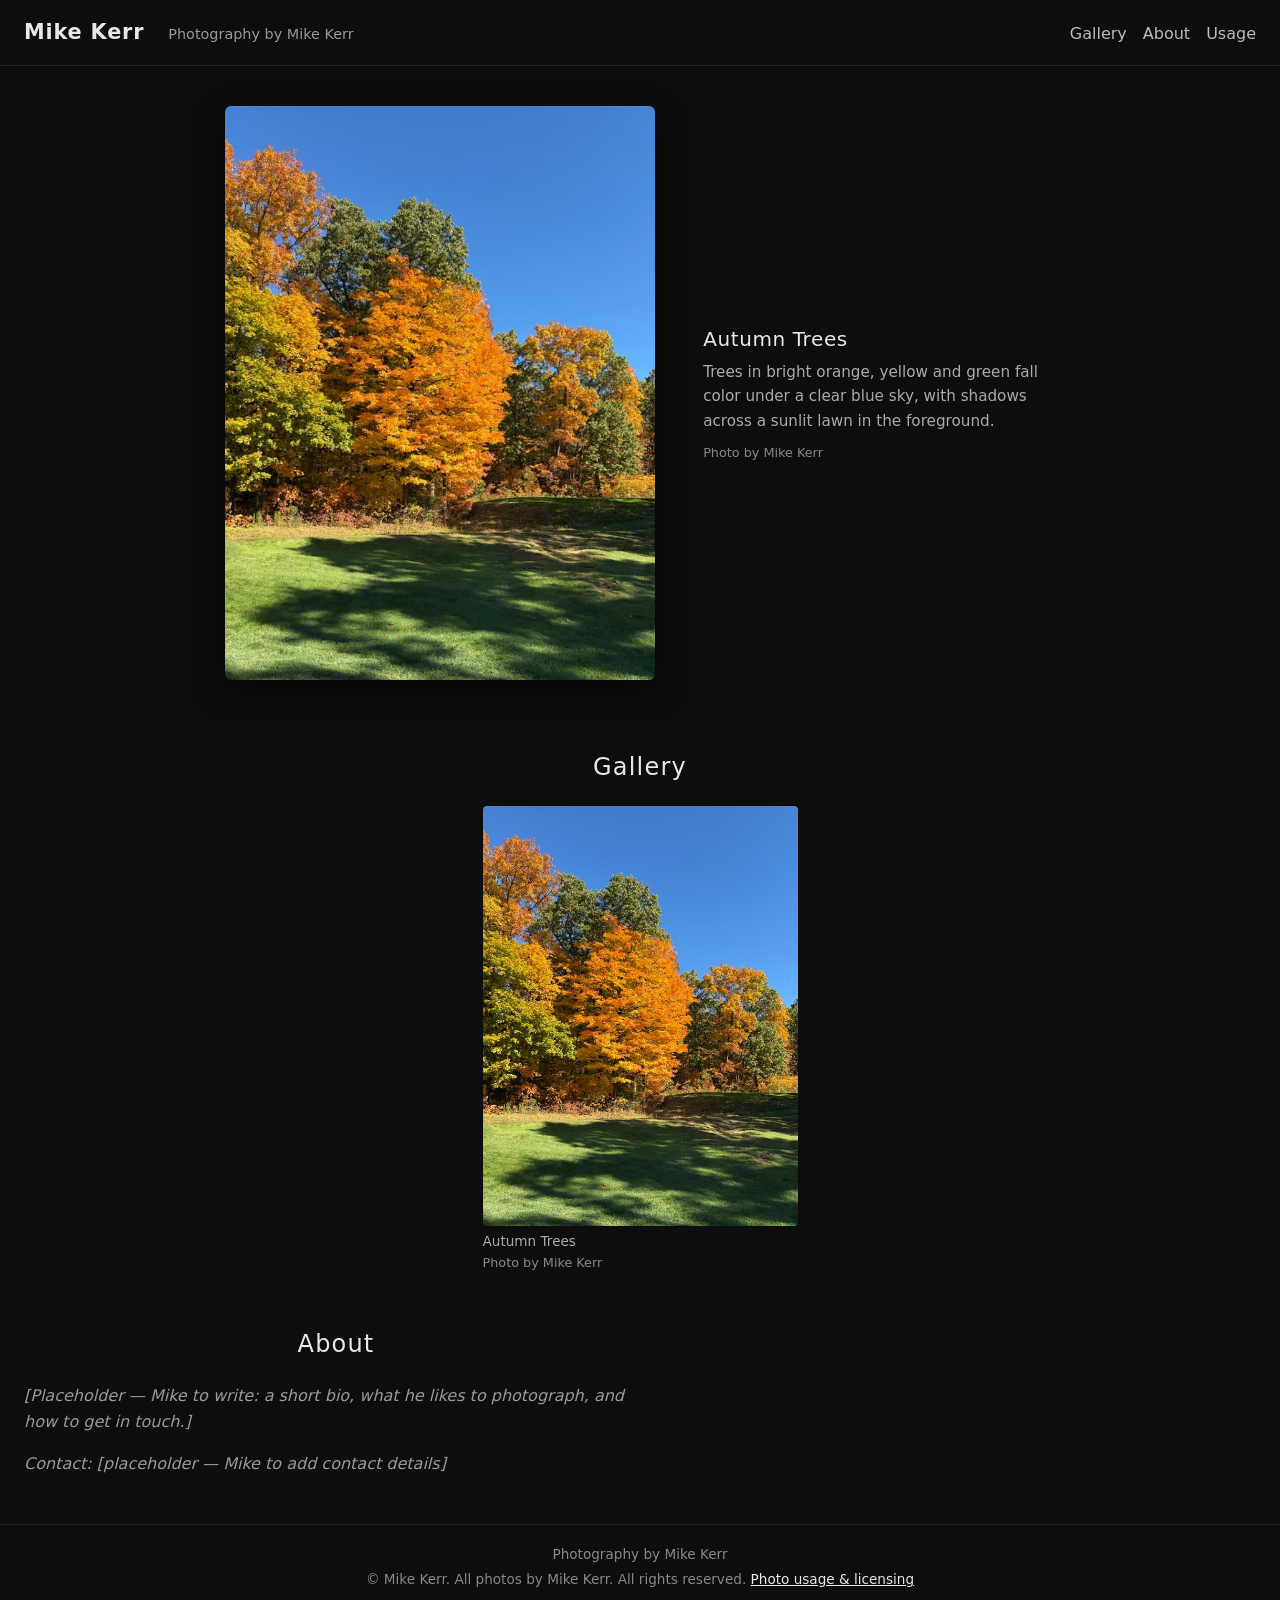
<file: index.html>
<!doctype html>
<html lang="en">
<head>
<meta charset="utf-8">
<meta name="viewport" content="width=device-width, initial-scale=1">
<title>Mike Kerr Photography — Photo Portfolio</title>
<meta name="description" content="Photo portfolio of Mike Kerr. Browse the gallery of photographs by Mike Kerr.">
<meta name="author" content="Mike Kerr">
<link rel="canonical" href="https://kjt8bhsyh6-sketch.github.io/mike-kerr-photo/">
<link rel="icon" href="favicon.svg" type="image/svg+xml">
<meta property="og:type" content="website">
<meta property="og:site_name" content="Mike Kerr Photography">
<meta property="og:title" content="Mike Kerr Photography">
<meta property="og:description" content="Photo portfolio of Mike Kerr.">
<meta property="og:url" content="https://kjt8bhsyh6-sketch.github.io/mike-kerr-photo/">
<meta property="og:image" content="https://kjt8bhsyh6-sketch.github.io/mike-kerr-photo/photos/first-og.jpg">
<meta property="og:image:width" content="1200">
<meta property="og:image:height" content="630">
<meta property="og:image:alt" content="A stand of tall trees in orange, yellow and green autumn leaves against a deep blue sky, above a green lawn partly in shade.">
<meta name="twitter:card" content="summary_large_image">
<meta name="twitter:title" content="Mike Kerr Photography">
<meta name="twitter:description" content="Photo portfolio of Mike Kerr.">
<meta name="twitter:image" content="https://kjt8bhsyh6-sketch.github.io/mike-kerr-photo/photos/first-og.jpg">
<link rel="preload" as="image" type="image/avif" imagesrcset="photos/first-800.avif 800w, photos/first-1200.avif 1200w, photos/first-1600.avif 1600w, photos/first-2000.avif 2000w" imagesizes="min(100vw, calc(85vh * 0.7500))" fetchpriority="high">
<link rel="stylesheet" href="style.css">
<!-- BUILD:jsonld -->
<script type="application/ld+json">
{
 "@context": "https://schema.org",
 "@graph": [
  {
   "@type": "Person",
   "@id": "https://kjt8bhsyh6-sketch.github.io/mike-kerr-photo/#mike-kerr",
   "name": "Mike Kerr",
   "url": "https://kjt8bhsyh6-sketch.github.io/mike-kerr-photo/"
  },
  {
   "@type": "WebSite",
   "@id": "https://kjt8bhsyh6-sketch.github.io/mike-kerr-photo/#site",
   "url": "https://kjt8bhsyh6-sketch.github.io/mike-kerr-photo/",
   "name": "Mike Kerr Photography",
   "author": {
    "@id": "https://kjt8bhsyh6-sketch.github.io/mike-kerr-photo/#mike-kerr"
   }
  },
  {
   "@type": "ImageObject",
   "contentUrl": "https://kjt8bhsyh6-sketch.github.io/mike-kerr-photo/photos/first-2000.jpg",
   "url": "https://kjt8bhsyh6-sketch.github.io/mike-kerr-photo/#autumn-trees",
   "name": "Autumn Trees",
   "caption": "Trees in bright orange, yellow and green fall color under a clear blue sky, with shadows across a sunlit lawn in the foreground.",
   "description": "A stand of tall trees in orange, yellow and green autumn leaves against a deep blue sky, above a green lawn partly in shade.",
   "width": 1500,
   "height": 2000,
   "creator": {
    "@id": "https://kjt8bhsyh6-sketch.github.io/mike-kerr-photo/#mike-kerr",
    "@type": "Person",
    "name": "Mike Kerr"
   },
   "creditText": "Mike Kerr",
   "copyrightNotice": "© Mike Kerr. All rights reserved.",
   "copyrightHolder": {
    "@id": "https://kjt8bhsyh6-sketch.github.io/mike-kerr-photo/#mike-kerr"
   },
   "license": "https://kjt8bhsyh6-sketch.github.io/mike-kerr-photo/usage.html",
   "acquireLicensePage": "https://kjt8bhsyh6-sketch.github.io/mike-kerr-photo/usage.html"
  }
 ]
}
</script>
<!-- /BUILD:jsonld -->
</head>
<body>
<header class="site-header">
  <a class="brand" href="./">Mike Kerr</a>
  <span class="credit">Photography by Mike Kerr</span>
  <nav><a href="#gallery">Gallery</a><a href="#about">About</a><a href="usage.html">Usage</a></nav>
</header>
<main>
  <section class="hero" id="hero" aria-label="Featured photo"></section>
  <section id="gallery" aria-labelledby="gallery-h">
    <h2 id="gallery-h">Gallery</h2>
    <ul class="grid" id="grid"></ul>
    <noscript>
<div class="noscript-gallery">
<!-- BUILD:noscript -->
<figure id="autumn-trees"><picture><source type="image/avif" srcset="photos/first-800.avif 800w, photos/first-1200.avif 1200w, photos/first-1600.avif 1600w, photos/first-2000.avif 2000w" sizes="100vw"><source type="image/webp" srcset="photos/first-800.webp 800w, photos/first-1200.webp 1200w, photos/first-1600.webp 1600w, photos/first-2000.webp 2000w" sizes="100vw"><img src="photos/first-1200.jpg" srcset="photos/first-800.jpg 800w, photos/first-1200.jpg 1200w, photos/first-1600.jpg 1600w, photos/first-2000.jpg 2000w" sizes="100vw" width="1500" height="2000" alt="A stand of tall trees in orange, yellow and green autumn leaves against a deep blue sky, above a green lawn partly in shade."></picture><figcaption><strong>Autumn Trees</strong> — Trees in bright orange, yellow and green fall color under a clear blue sky, with shadows across a sunlit lawn in the foreground. Photo by Mike Kerr.</figcaption></figure>
<!-- /BUILD:noscript -->
</div>
    </noscript>
  </section>
  <section id="about" class="about" aria-labelledby="about-h">
    <h2 id="about-h">About</h2>
    <p class="placeholder">[Placeholder — Mike to write: a short bio, what he likes to photograph, and how to get in touch.]</p>
    <p class="placeholder">Contact: [placeholder — Mike to add contact details]</p>
  </section>
</main>
<footer class="site-footer">
  <p>Photography by Mike Kerr</p>
  <p>© Mike Kerr. All photos by Mike Kerr. All rights reserved. <a href="usage.html">Photo usage &amp; licensing</a></p>
</footer>
<dialog class="lightbox" id="lightbox" aria-label="Photo viewer">
  <button class="lb-close" type="button" aria-label="Close (Esc)">×</button>
  <button class="lb-prev" type="button" aria-label="Previous photo">‹</button>
  <figure>
    <picture id="lb-pic"></picture>
    <figcaption><strong id="lb-title"></strong> <span id="lb-cap"></span><span class="by">Photo by Mike Kerr · © Mike Kerr</span></figcaption>
  </figure>
  <button class="lb-next" type="button" aria-label="Next photo">›</button>
</dialog>
<script src="photos.js"></script>
<script src="app.js"></script>
</body>
</html>
</file>
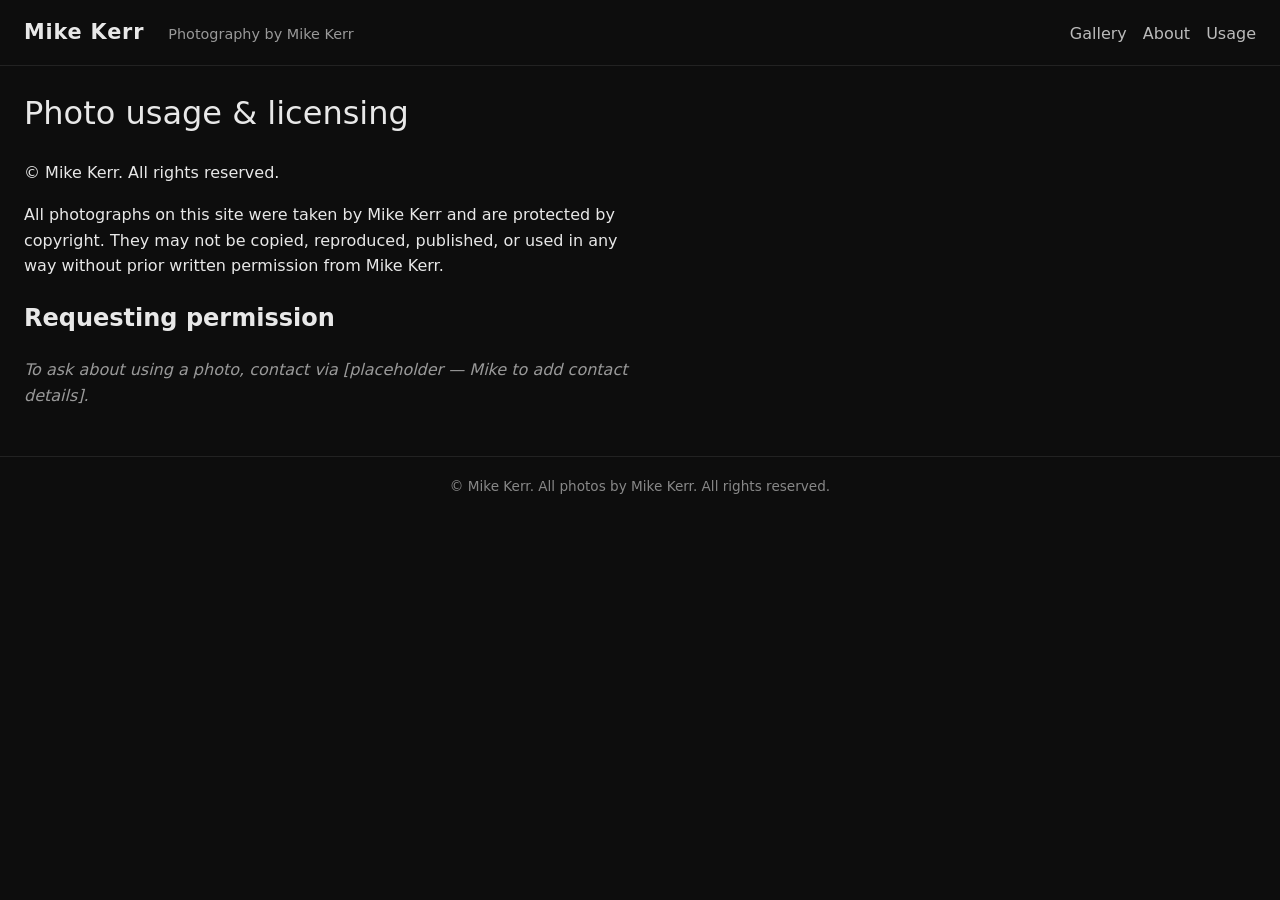
<file: usage.html>
<!doctype html>
<html lang="en">
<head>
<meta charset="utf-8">
<meta name="viewport" content="width=device-width, initial-scale=1">
<title>Photo Usage &amp; Licensing — Mike Kerr Photography</title>
<meta name="description" content="Copyright and usage terms for photographs by Mike Kerr.">
<link rel="canonical" href="https://kjt8bhsyh6-sketch.github.io/mike-kerr-photo/usage.html">
<link rel="icon" href="favicon.svg" type="image/svg+xml">
<link rel="stylesheet" href="style.css">
</head>
<body>
<header class="site-header">
  <a class="brand" href="./">Mike Kerr</a>
  <span class="credit">Photography by Mike Kerr</span>
  <nav><a href="./#gallery">Gallery</a><a href="./#about">About</a><a href="usage.html" aria-current="page">Usage</a></nav>
</header>
<main class="about">
  <h1>Photo usage &amp; licensing</h1>
  <p>© Mike Kerr. All rights reserved.</p>
  <p>All photographs on this site were taken by Mike Kerr and are protected by copyright. They may not be copied, reproduced, published, or used in any way without prior written permission from Mike Kerr.</p>
  <h2>Requesting permission</h2>
  <p class="placeholder">To ask about using a photo, contact via [placeholder — Mike to add contact details].</p>
</main>
<footer class="site-footer">
  <p>© Mike Kerr. All photos by Mike Kerr. All rights reserved.</p>
</footer>
</body>
</html>
</file>
<file: style.css>
*{box-sizing:border-box}
html{scroll-behavior:smooth}
body{margin:0;background:#0d0d0d;color:#e8e8e8;font:16px/1.6 system-ui,-apple-system,"Segoe UI",Roboto,sans-serif}
a{color:#e8e8e8}
.site-header{display:flex;flex-wrap:wrap;align-items:baseline;gap:.5rem 1.5rem;padding:1rem 1.5rem;border-bottom:1px solid #222}
.brand{font-size:1.3rem;font-weight:600;text-decoration:none;letter-spacing:.04em}
.credit{color:#999;font-size:.9rem}
nav{margin-left:auto;display:flex;gap:1rem}
nav a{text-decoration:none;color:#bbb}nav a:hover{color:#fff}
/* Hero: framed photo on the page background; portrait photos get text beside them on wide screens. */
.hero{margin:0 auto;padding:2.5rem 1.5rem 3rem;max-width:1200px;display:flex;flex-direction:column;align-items:center;gap:1.25rem}
.hero a{display:block;cursor:zoom-in;border-radius:6px;overflow:hidden;box-shadow:0 10px 30px rgba(0,0,0,.55);line-height:0}
.hero picture{display:block}
.hero img{display:block;width:auto;max-width:100%;height:auto;max-height:85vh;background:#1a1a1a}
.hero .cap{margin:0;max-width:40rem;text-align:center;color:#aaa;font-size:.95rem}
.hero .cap strong{display:block;color:#e8e8e8;font-size:1.25rem;font-weight:500;letter-spacing:.03em;margin-bottom:.3rem}
.hero .cap .by{margin-top:.6rem}
@media (min-width:900px){
  .hero.portrait{flex-direction:row;justify-content:center;gap:3rem}
  .hero.portrait .cap{text-align:left;max-width:22rem}
}
section h2{text-align:center;font-weight:500;letter-spacing:.05em;padding:0 1.5rem}
/* Justified rows: each tile grows in proportion to its aspect ratio, so nothing is cropped. */
.grid{list-style:none;margin:0 auto;padding:0 1.5rem 2rem;max-width:1400px;display:flex;flex-wrap:wrap;justify-content:center;gap:1rem}
.grid li{flex:calc(var(--ar,1)*100) 1 calc(var(--ar,1)*280px);max-width:calc(var(--ar,1)*420px);min-width:0}
.grid a{display:block;cursor:zoom-in}
.grid a:focus-visible,.hero a:focus-visible{outline:2px solid #fff;outline-offset:3px}
.grid img{display:block;width:100%;height:auto;border-radius:4px;background:#1a1a1a}
@media (max-width:600px){.grid li{flex-basis:100%;max-width:100%}}
.grid .meta{font-size:.85rem;color:#aaa;padding-top:.3rem}
.by{display:block;color:#888;font-size:.8rem}
.about{max-width:42rem;padding-bottom:2rem}.about p{padding:0 1.5rem}
.placeholder{color:#999;font-style:italic}
.site-footer{border-top:1px solid #222;padding:1rem 1.5rem;color:#888;font-size:.85rem;text-align:center}
.site-footer p{margin:.2rem 0}
.lightbox{border:0;padding:0;margin:0;width:100vw;height:100vh;max-width:none;max-height:none;background:rgba(0,0,0,.95);color:#ccc}
.lightbox[open]{display:flex;align-items:center;justify-content:center}
.lightbox::backdrop{background:rgba(0,0,0,.9)}
.lightbox figure{margin:0;max-width:92vw;text-align:center}
.lightbox picture{display:block}
.lightbox img{display:block;margin:0 auto;width:auto;height:auto;max-width:92vw;max-height:82vh}
.lightbox figcaption{color:#ccc;font-size:.9rem;padding-top:.5rem}
.lightbox button{position:absolute;background:none;border:0;color:#fff;font-size:2.5rem;cursor:pointer;padding:.5rem 1rem;z-index:1}
.lightbox button:focus-visible{outline:2px solid #fff}
.lb-close{top:.5rem;right:.5rem}.lb-prev{left:.5rem}.lb-next{right:.5rem}
.noscript-gallery{padding:0 1.5rem}.noscript-gallery img{display:block;max-width:100%;height:auto}
.noscript-gallery figcaption{color:#aaa;font-size:.9rem;padding:.4rem 0 1.5rem}
h1{font-weight:500;padding:0 1.5rem}main.about h2{padding:0}main.about{padding:0 1.5rem 2rem}main.about p,main.about h1{padding:0}
@media (prefers-reduced-motion:reduce){html{scroll-behavior:auto}}
</file>
